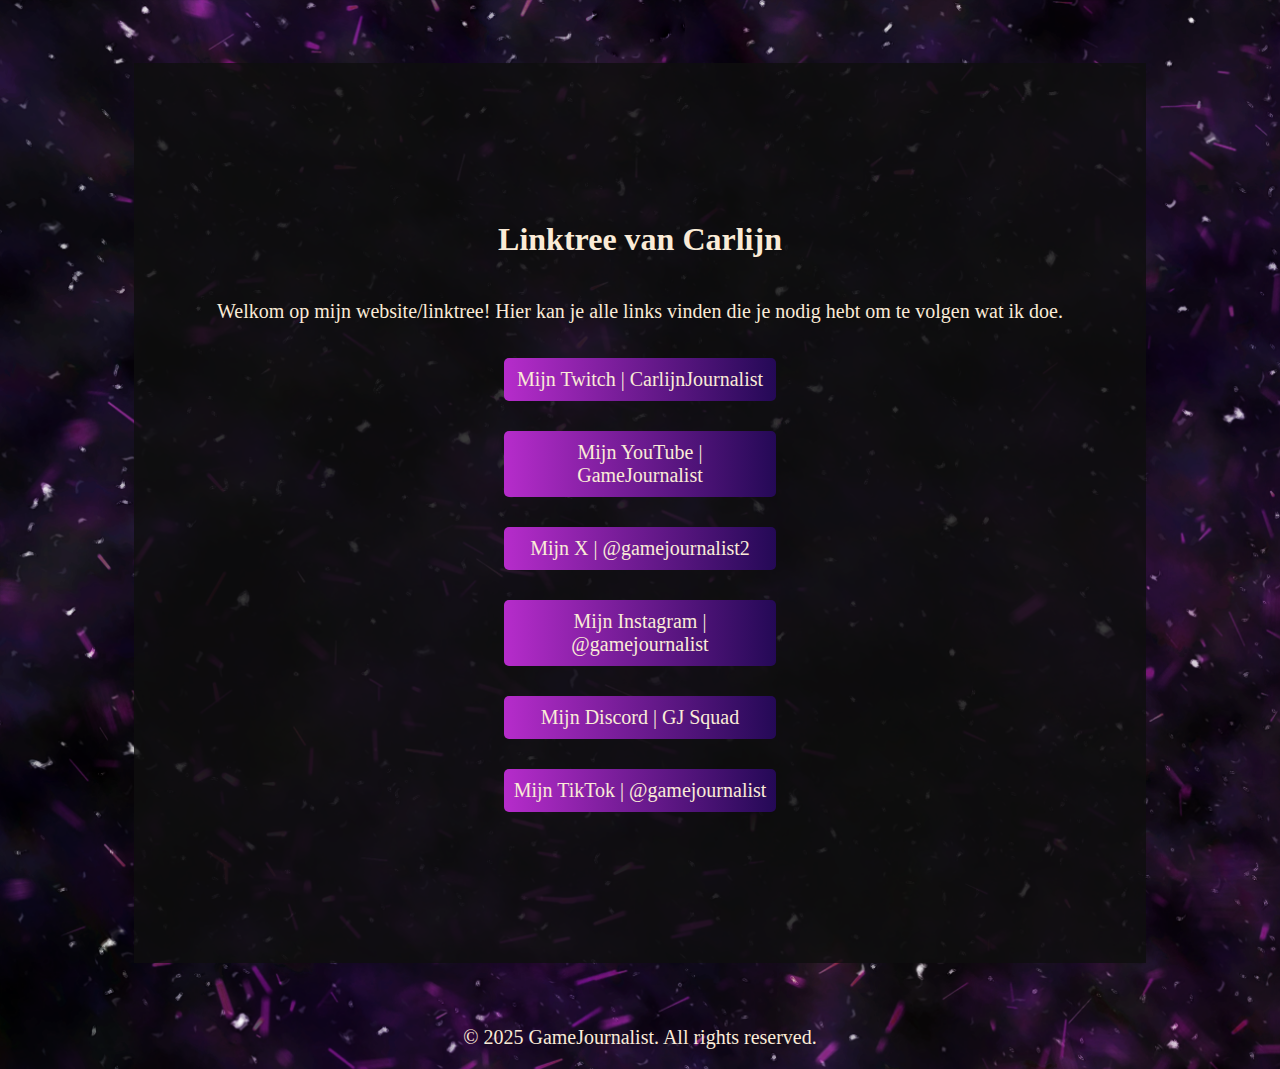
<file: index.html>
<!doctype html>
<html lang="en">
<head>
	<!-- Metadata -->
    <meta charset="utf-8">
    <meta name="keywords" content="gamejournalist, carlijnjournalist, twitch, variety">
    <meta name="viewport" content="width=device-width, initial-scale=1.0, viewport-fit=cover">
	<meta name="robots" content="index, follow">
	<title>Linktree Socials</title>

    <link rel="shortcut icon" type="image/png" href="favicon.png">
    <link rel="stylesheet" href="/stylesheets/index.css">
</head>
<body style="background-image: url('images/background.png'); background-size: cover; background-repeat: no-repeat;">

    <div id="secret">
        <span id="psst">Psst...</span>
    </div>

    <!-- Main content -->
    <div class="container">
        <h1>Linktree van Carlijn</h1>
        <p>Welkom op mijn website/linktree! Hier kan je alle links vinden die je nodig hebt om te volgen wat ik doe.</p>
        
        <a href="https://www.twitch.tv/carlijnjournalist" target="_blank">Mijn Twitch | CarlijnJournalist</a>
        <a href="https://www.youtube.com/c/GameJournalist" target="_blank">Mijn YouTube | GameJournalist</a>
        <a href="https://x.com/GameJournalist2" target="_blank">Mijn X | @gamejournalist2</a>
        <a href="https://www.instagram.com/gamejournalist/" target="_blank">Mijn Instagram | @gamejournalist</a>
        <a href="https://discord.com/invite/eQgb8sK" target="_blank">Mijn Discord | GJ Squad</a>
        <a href="https://www.tiktok.com/@gamejournalist" target="_blank">Mijn TikTok | @gamejournalist</a>

    </div>

    <footer>
        <p>&copy; 2025 GameJournalist. All rights reserved.</p>
    </footer>

</body>

<script src="/scripts/index.js"></script>

</html>
</file>
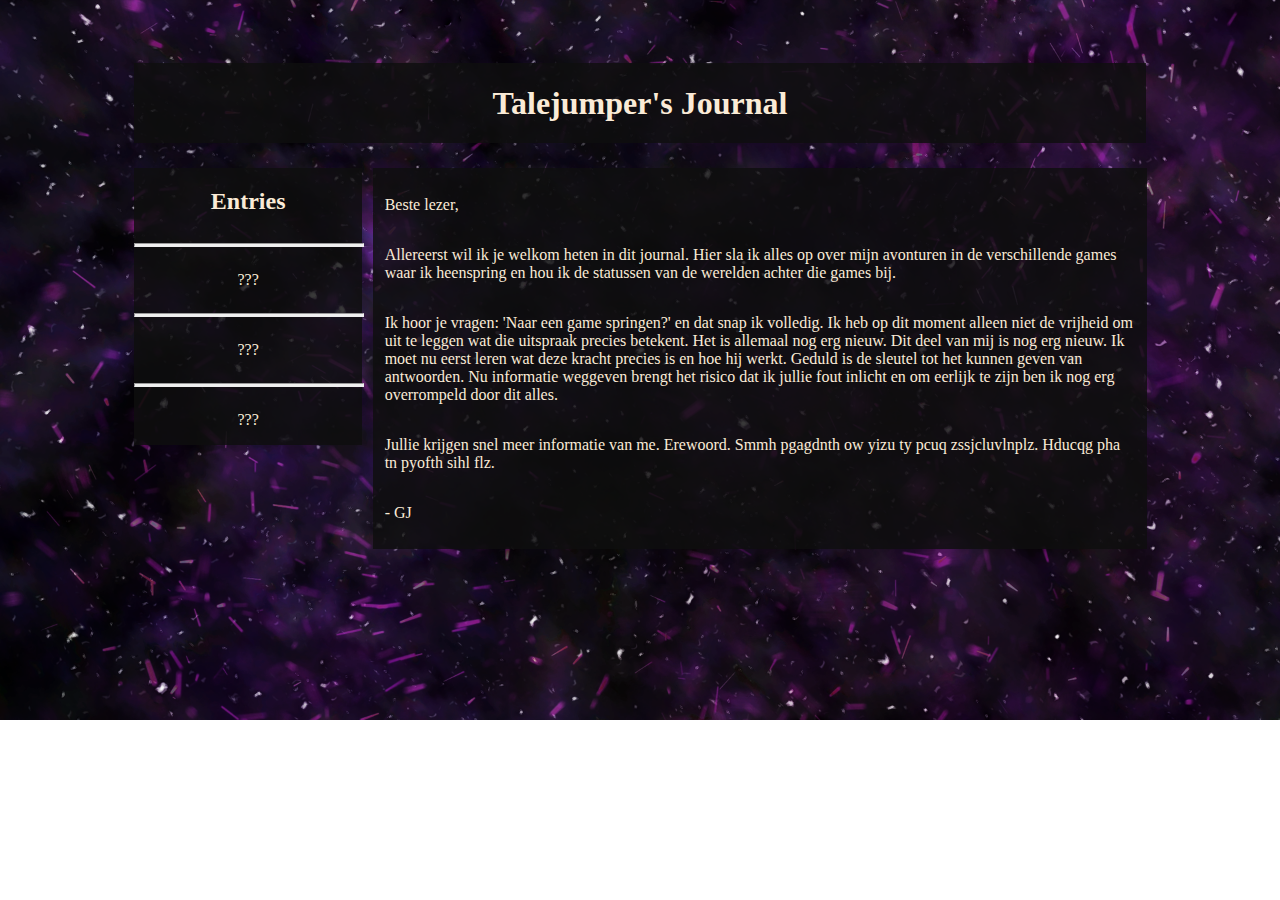
<file: entries.html>
<!doctype html>
<html lang="en">
<head>
	<!-- Metadata -->
    <meta charset="utf-8">
    <meta name="keywords" content="gamejournalist, carlijnjournalist, twitch, variety">
    <meta name="viewport" content="width=device-width, initial-scale=1.0, viewport-fit=cover">
	<meta name="robots" content="index, follow">
	<title>Talejumper's Journal</title>

    <link rel="shortcut icon" type="image/png" href="favicon.png">
    <link rel="stylesheet" href="/stylesheets/entries.css">
</head>
<body style="background-image: url('images/background.png'); background-size: cover; background-repeat: no-repeat;">
    <div class="main-container">
        <h1>Talejumper's Journal</h1>
    </div>

    <div class="outline">
        <div class="title-container">
            <h2>Entries</h2>
            <hr>
            <p>???</p>
            <hr>
            <p>???</p>
            <hr>
            <p>???</p>
        </div>

        <div class="entry-container">
            <p>Beste lezer,</p>
            <p>
                Allereerst wil ik je welkom heten in dit journal. Hier sla ik alles op over mijn avonturen in de verschillende
                games waar ik heenspring en hou ik de statussen van de werelden achter die games bij.
            </p>
            <p>
                Ik hoor je vragen: 'Naar een game springen?' en dat snap ik volledig. Ik heb op dit moment alleen niet de vrijheid
                om uit te leggen wat die uitspraak precies betekent. Het is allemaal nog erg nieuw. Dit deel van mij is nog erg
                nieuw. Ik moet nu eerst leren wat deze kracht precies is en hoe hij werkt. Geduld is de sleutel tot het kunnen geven
                van antwoorden. Nu informatie weggeven brengt het risico dat ik jullie fout inlicht en om eerlijk te zijn ben ik nog 
                erg overrompeld door dit alles.
            </p>
            <p>
                Jullie krijgen snel meer informatie van me. Erewoord. Smmh pgagdnth ow yizu ty pcuq zssjcluvlnplz. Hducqg pha tn pyofth sihl flz.
            </p>
            <p>
                - GJ
            </p>
        </div>
    </div>
</body>
</file>
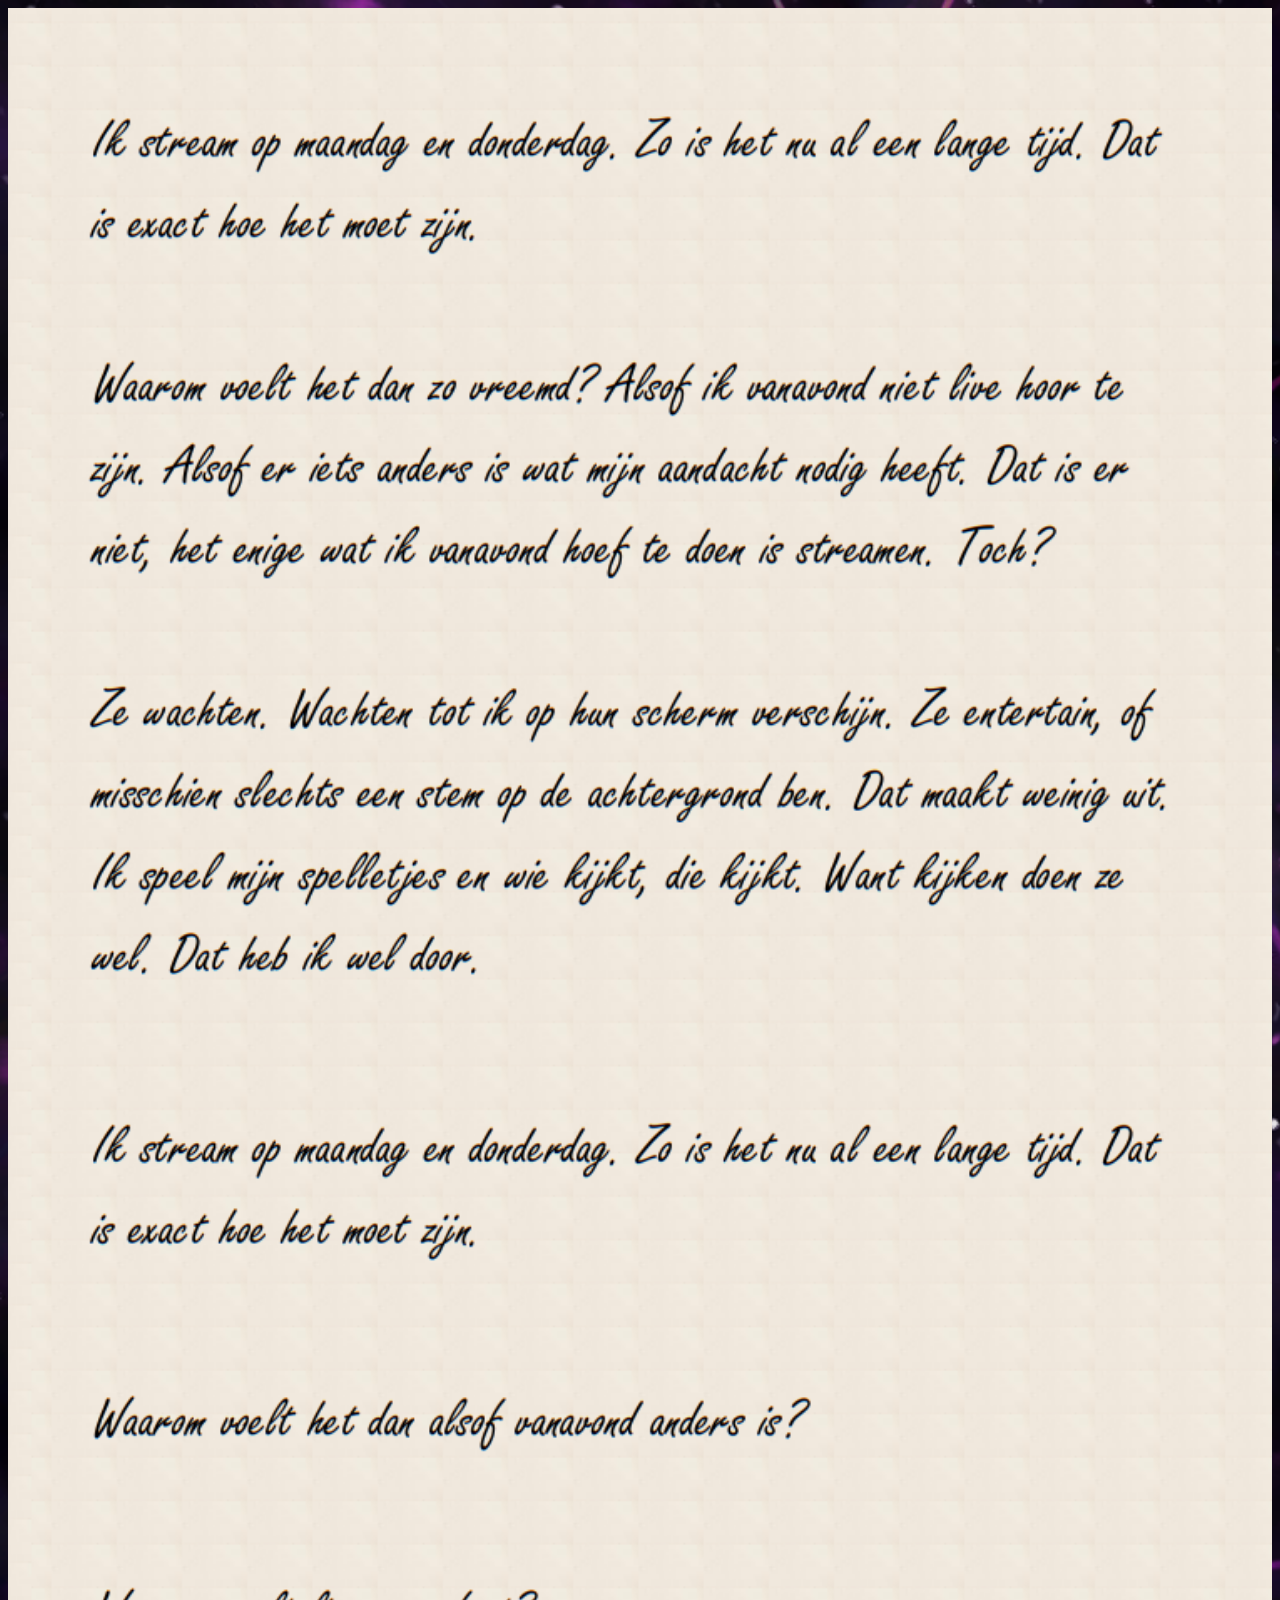
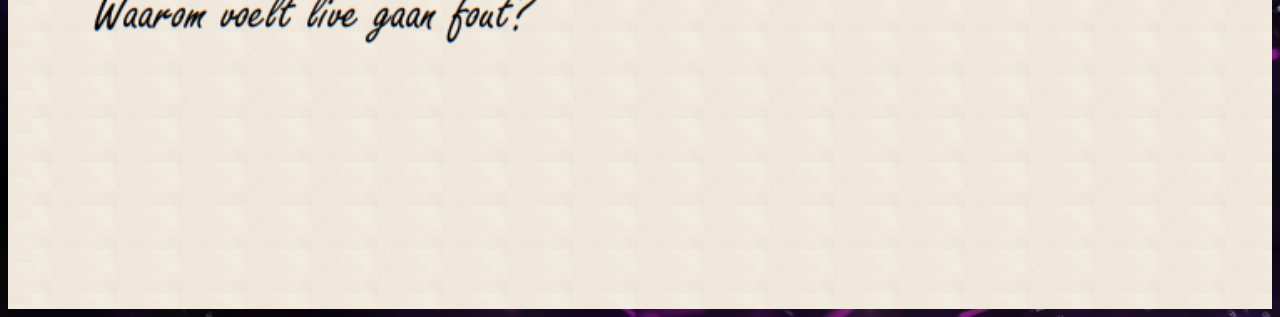
<file: verwarring.html>
<!doctype html>
<html lang="en">
<head>
	<!-- Metadata -->
    <meta charset="utf-8">
    <meta name="keywords" content="gamejournalist, carlijnjournalist, twitch, variety">
    <meta name="viewport" content="width=device-width, initial-scale=1.0, viewport-fit=cover">
	<meta name="robots" content="index, follow">
	<title>Ik snap het niet...</title>

    <link rel="shortcut icon" type="image/png" href="favicon.png">
    <link rel="stylesheet" href="index.css">
</head>

<body style="background-image: url('images/background.png'); background-size: cover; background-repeat: no-repeat;">
    <img src="images/lore.png" alt="Verwarring" style="width: 100%; height: 100%; display: block; margin: 0 auto;">
</body>
</html>
</file>
<file: stylesheets/index.css>
/*
 *   Copyright (c) 2025 
 *   All rights reserved.
 */

#secret {
  background-color: #0f0f0f25;
  width: 30px;
  height: 30px;
  position: absolute;
  top: 5px;
  right: 5px;
  z-index: 9999;
  border-radius: 50%;
}

#psst {
  position: absolute;
  top: 3px;
  right: 3px;
  rotate: 330deg;
  font-size: 24px;
  opacity: 0;
  white-space: nowrap;
  color: antiquewhite;
}

@keyframes psstAnimation {
  0% { opacity: 0; transform: translate(0, 0); }
  10% { opacity: 0.5; }
  50% { opacity: 0.5; transform: translate(-40px, 8px); }
  55% { opacity: 0; }
  90% { opacity: 0; }
  100% { opacity: 0; }
}

.show-animation {
  animation: psstAnimation 3s ease-in-out;
}

.container {
  display: flex;
  color: antiquewhite;
  flex-direction: column;
  align-items: center;
  justify-content: center;
  background-color: #0f0f0fd2;
  margin-left: 10%;
  margin-right: 10%;
  margin-top: 5%;
  margin-bottom: 5%;
  height: 100vh;
}

p {
  font-size: 20px;
  text-align: center;
}

a {
  width: 25%;
  text-align: center;
  margin: 15px;
  padding: 10px;
  background-image: linear-gradient(to right, #b62ccb, #240956);
  border-radius: 5px;
  color: antiquewhite;
  font-size: 20px;
  text-decoration: none;
}

footer {
  color: antiquewhite;
}
</file>
<file: stylesheets/entries.css>
/*
 *   Copyright (c) 2025 
 *   All rights reserved.
 */

.main-container {
    display: flex;
    color: antiquewhite;
    flex-direction: column;
    align-items: center;
    justify-content: center;
    background-color: #0f0f0fd2;
    margin-left: 10%;
    margin-right: 10%;
    margin-top: 5%;
    height: 30%;
}

.outline {
    display: flex;
    flex-direction: row;
    width: 90%;
    height: 50%;
    margin-left: 10%;
    margin-right: 10%;
    margin-top: 2%;
}

.title-container {
    display: flex;
    align-items: center;
    justify-content: center;
    flex-direction: column;
    width: 20%;
    height: 50%;
    background-color: #0f0f0fd2;
    color: antiquewhite;
}

.title-container > h2 {
    font-size: 16px;
}

.entry-container {
    display: flex;
    flex-direction: column;
    margin-left: 3%;
    padding: 1%;
    width: 60%;
    height: 50%;
    background-color: #0f0f0fd2;
    color: antiquewhite;
}

hr {
    width: 100%;
    height: 2px;
    background-color: #f0f0f0;
}

@media (min-width: 600px) {

    .title-container > h2 {
        font-size: 24px;
    }

    .entry-container {
        width: 66%;
        margin-left: 1%;
    }
}
</file>
<file: index.css>
/*
 *   Copyright (c) 2025 
 *   All rights reserved.
 */
/* This is the CSS file for the index.html page */

.container {
  display: flex;
  color: antiquewhite;
  flex-direction: column;
  align-items: center;
  justify-content: center;
  background-color: #0f0f0fd2;
  margin-left: 10%;
  margin-right: 10%;
  margin-top: 5%;
  margin-bottom: 5%;
  height: 100vh;
}

.ditHoortHierNiet {
  color: antiquewhite;
  font-size: 50px;
  text-align: center;
  margin-bottom: 20px;
}

p {
  font-size: 20px;
  text-align: center;
}

a {
  width: 25%;
  text-align: center;
  margin: 15px;
  padding: 10px;
  background-image: linear-gradient(to right, #b62ccb, #240956);
  border-radius: 5px;
  color: antiquewhite;
  font-size: 20px;
  text-decoration: none;
}

footer {
  color: antiquewhite;
}
</file>
